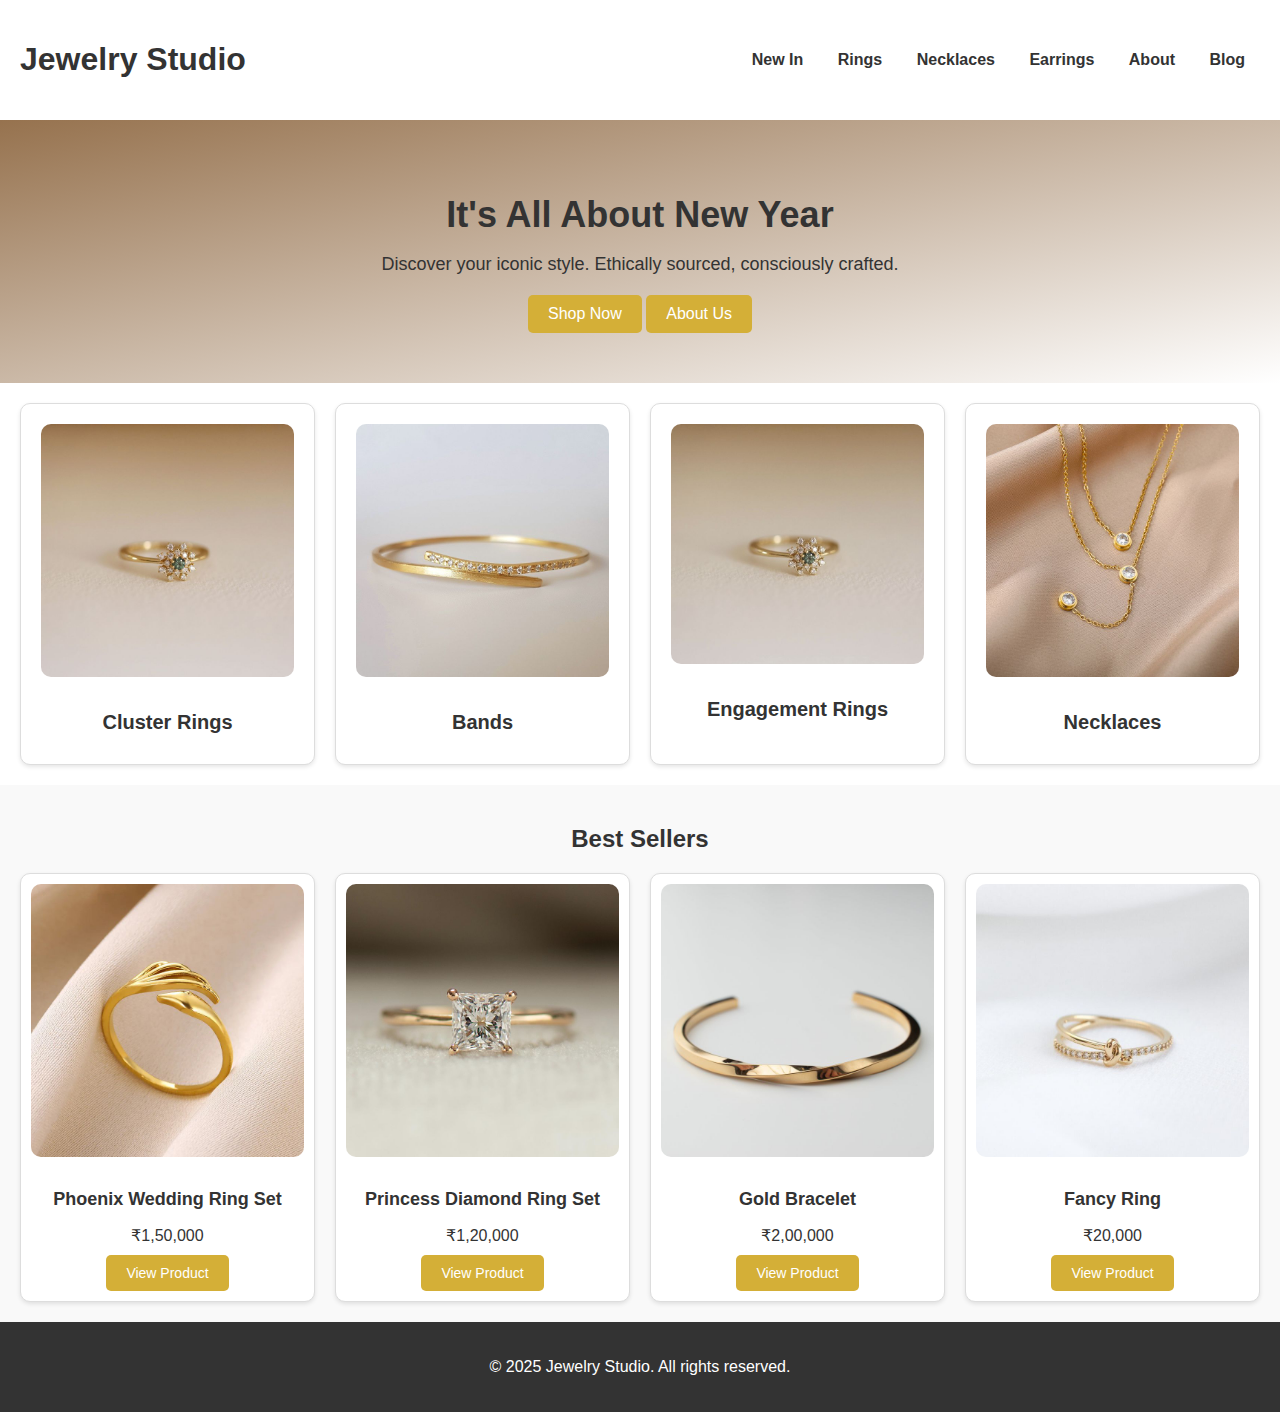
<file: index.htm>
<!DOCTYPE html>
<html lang="en">
<head>
    <meta charset="UTF-8">
    <meta name="viewport" content="width=device-width, initial-scale=1.0">
    <title>Jewelry Website</title>
    <link rel="stylesheet" href="jwellery.css">
</head>
<body>

<header>
    <h1>Jewelry Studio</h1>
    <nav>
        <a href="#">New In</a>
        <a href="#">Rings</a>
        <a href="#">Necklaces</a>
        <a href="#">Earrings</a>
        <a href="#">About</a>
        <a href="#">Blog</a>
    </nav>
</header>

<section class="hero">
    <h1>It's All About New Year</h1>
    <p>Discover your iconic style. Ethically sourced, consciously crafted.</p>
    <button>Shop Now</button>
    <button>About Us</button>
</section>

<section class="category-section">
    <div class="category-card">
        <img src="ring clustering.jpg" alt="Cluster Rings">
        <h3>Cluster Rings</h3>
    </div>
    <div class="category-card">
        <img src="band.jpg" alt="Bands">
        <h3>Bands</h3>
    </div>
    <div class="category-card">
        <img src="engagement rings.jpg" alt="Engagement Rings">
        <h3>Engagement Rings</h3>
    </div>
    <div class="category-card">
        <img src="neckless.jpg" alt="Necklaces">
        <h3>Necklaces</h3>
    </div>
</section>

<section class="best-sellers">
    <h2>Best Sellers</h2>
    <div class="product-grid">
        <div class="product-card">
            <img src="Phoenix Wedding Ring Set.jpg" alt="Phoenix Wedding Ring Set">
            <h3>Phoenix Wedding Ring Set</h3>
            <p>&#8377;1,50,000</p>
            <button>View Product</button>
        </div>
        <div class="product-card">
            <img src="Princess Diamond Ring Set.jpg" alt="Princess Diamond Ring Set">
            <h3>Princess Diamond Ring Set</h3>
            <p>&#8377;1,20,000</p>
            <button>View Product</button>
        </div>
        <div class="product-card">
            <img src="Gold Bracelet.jpg" alt="Gold Bracelet">
            <h3>Gold Bracelet</h3>
            <p>&#8377;2,00,000</p>
            <button>View Product</button>
        </div>
        <div class="product-card">
            <img src="Fancy Ring.jpg" alt="Fancy Ring">
            <h3>Fancy Ring</h3>
            <p>&#8377;20,000</p>
            <button>View Product</button>
        </div>
    </div>
</section>

<footer>
    <p>&copy; 2025 Jewelry Studio. All rights reserved.</p>
</footer>

</body>
</html>
</file>
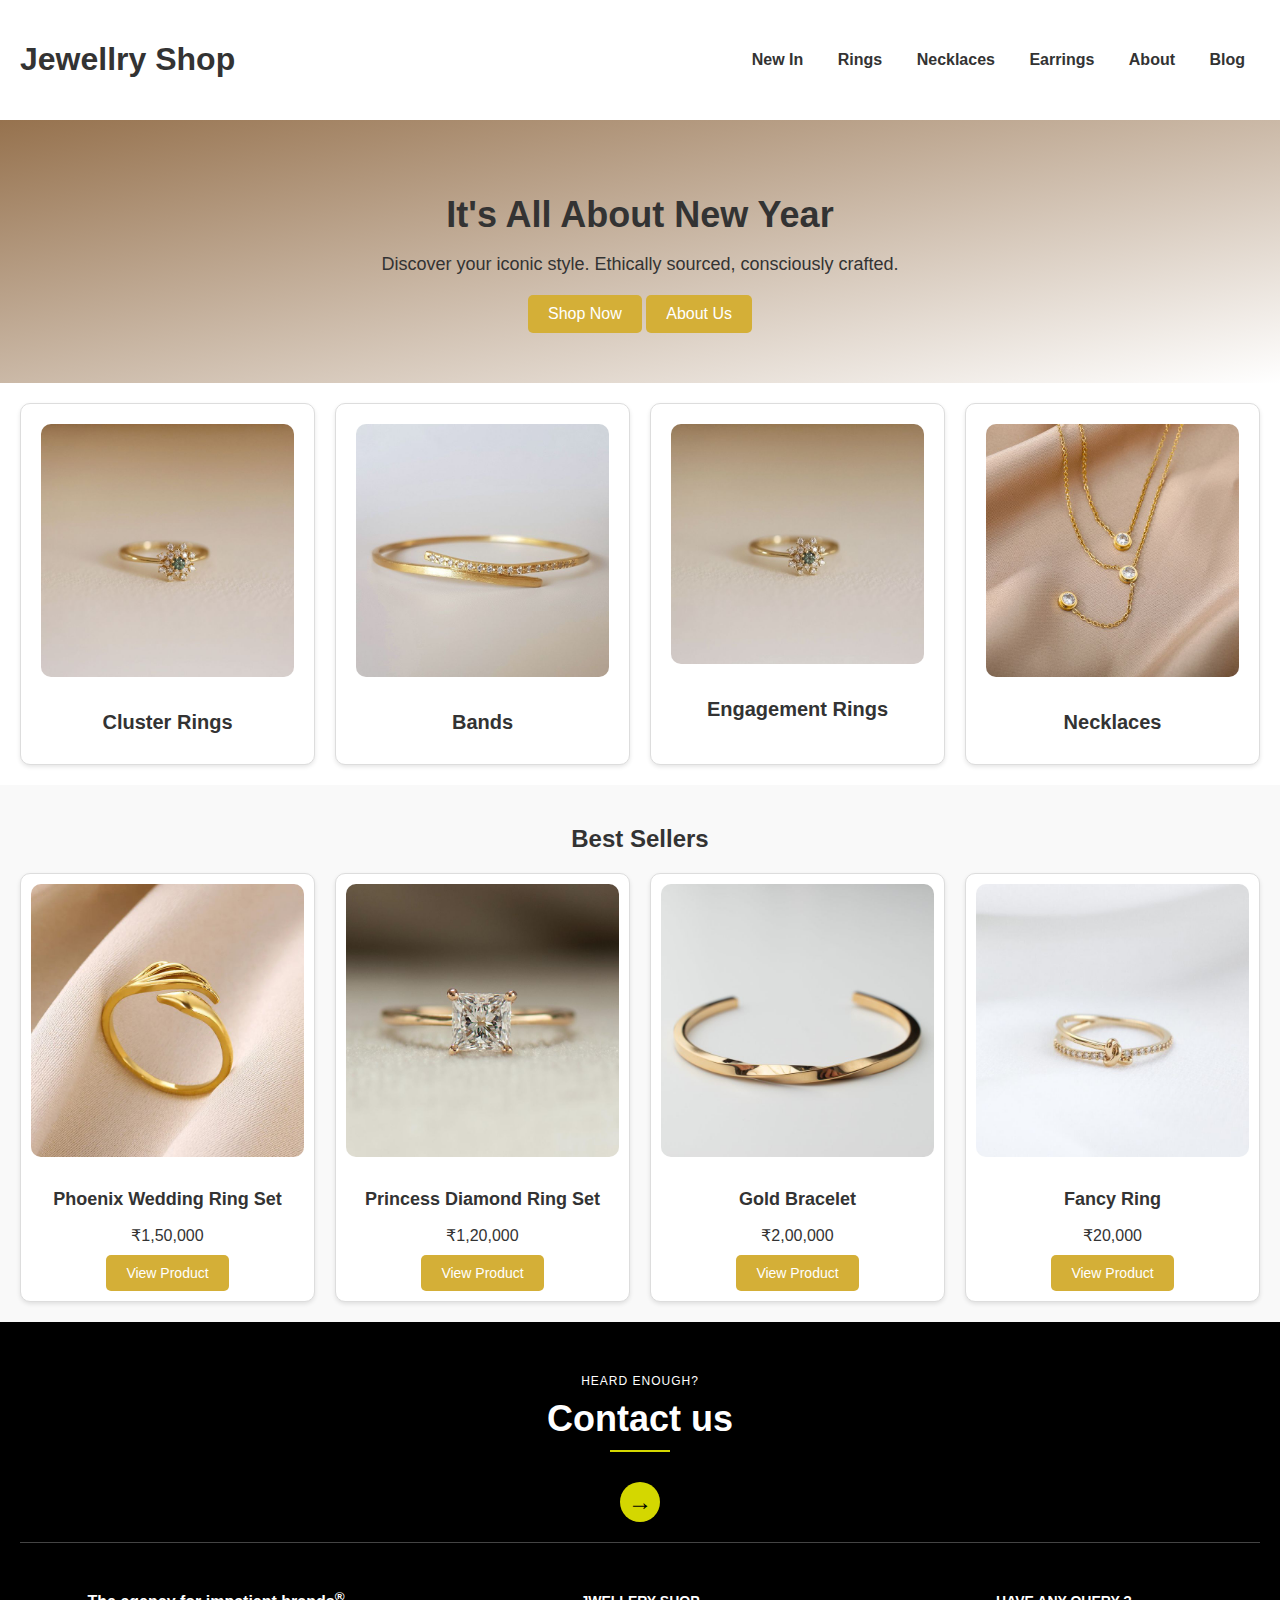
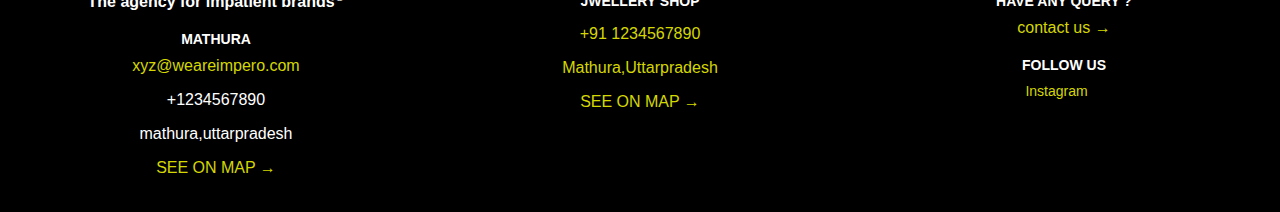
<file: index.html>
<!DOCTYPE html>
<html lang="en">
<head>
    <meta charset="UTF-8">
    <meta name="viewport" content="width=device-width, initial-scale=1.0">
    <title>Jewellry Website</title>
    <link rel="stylesheet" href="jwellery.css">
</head>
<body>

<header>
    <h1>Jewellry Shop</h1>
    <nav>
        <a href="#">New In</a>
        <a href="#">Rings</a>
        <a href="#">Necklaces</a>
        <a href="#">Earrings</a>
        <a href="#">About</a>
        <a href="#">Blog</a>
    </nav>
</header>

<section class="hero">
    <h1>It's All About New Year</h1>
    <p>Discover your iconic style. Ethically sourced, consciously crafted.</p>
    <button>Shop Now</button>
    <button>About Us</button>
</section>

<section class="category-section">
    <div class="category-card">
        <img src="ring clustering.jpg" alt="Cluster Rings">
        <h3>Cluster Rings</h3>
    </div>
    <div class="category-card">
        <img src="band.jpg" alt="Bands">
        <h3>Bands</h3>
    </div>
    <div class="category-card">
        <img src="engagement rings.jpg" alt="Engagement Rings">
        <h3>Engagement Rings</h3>
    </div>
    <div class="category-card">
        <img src="neckless.jpg" alt="Necklaces">
        <h3>Necklaces</h3>
    </div>
</section>

<section class="best-sellers">
    <h2>Best Sellers</h2>
    <div class="product-grid">
        <div class="product-card">
            <img src="Phoenix Wedding Ring Set.jpg" alt="Phoenix Wedding Ring Set">
            <h3>Phoenix Wedding Ring Set</h3>
            <p>&#8377;1,50,000</p>
            <button>View Product</button>
        </div>
        <div class="product-card">
            <img src="Princess Diamond Ring Set.jpg" alt="Princess Diamond Ring Set">
            <h3>Princess Diamond Ring Set</h3>
            <p>&#8377;1,20,000</p>
            <button>View Product</button>
        </div>
        <div class="product-card">
            <img src="Gold Bracelet.jpg" alt="Gold Bracelet">
            <h3>Gold Bracelet</h3>
            <p>&#8377;2,00,000</p>
            <button>View Product</button>
        </div>
        <div class="product-card">
            <img src="Fancy Ring.jpg" alt="Fancy Ring">
            <h3>Fancy Ring</h3>
            <p>&#8377;20,000</p>
            <button>View Product</button>
        </div>
    </div>
</section>

<footer class="footer">
    <div class="footer-top">
      <p class="footer-question">HEARD ENOUGH?</p>
      <h2>Contact us</h2>
      <a href="#" class="footer-arrow">&#8594;</a>
    </div>
    <div class="footer-bottom">
      <div class="footer-column">
        <p class="footer-title">The agency for impatient brands<sup>®</sup></p>
        <div>
          <h4>MATHURA</h4>
          <a href="xyz@weareimpero.com">xyz@weareimpero.com</a>
          <p>+1234567890</p>
          <p>mathura,uttarpradesh</p>
          <a href="#">SEE ON MAP &#8594;</a>
        </div>
      </div>
      <div class="footer-column">
        <h4>JWELLERY SHOP</h4>
        <a href="xyz@weareimpero.com"xyz@weareimpero.com</a>
        <p>+91 1234567890</p>
        <p>Mathura,Uttarpradesh</p>
        <a href="#">SEE ON MAP &#8594;</a>
      </div>
      <div class="footer-column">
        <h4>HAVE ANY QUERY ?</h4>
        <a href="#">contact us &#8594;</a>
        <h4>FOLLOW US</h4>
        <div class="footer-icons">
          
          <a href="#">Instagram</a>
          
        </div>
      </div>
    </div>
  </footer>


</body>
</html>
</file>
<file: jwellery.css>
/* General styles */
body {
    font-family: Arial, sans-serif;
    margin: 0;
    padding: 0;
    color: #333;
}
header {
    background-color: #fff;
    padding: 20px;
    display: flex;
    justify-content: space-between;
    align-items: center;
    box-shadow: 0 2px 4px rgba(0, 0, 0, 0.1);
}
header nav a {
    margin: 0 15px;
    text-decoration: none;
    color: #333;
    font-weight: bold;
}
header nav a:hover {
    color: #d4af37;
}

.hero {
    text-align: center;
    padding: 50px 20px;
    background-color: #f9f9f9;
    background-image: linear-gradient(to bottom right,#96724e,white);
}
.hero h1 {
    font-size: 36px;
    margin-bottom: 10px;
}
.hero p {
    font-size: 18px;
    margin-bottom: 20px;
}
.hero button {
    padding: 10px 20px;
    font-size: 16px;
    background-color: #d4af37;
    color: #fff;
    border: none;
    cursor: pointer;
    border-radius: 5px;
}
.hero button:hover {
    background-color: #b89a2f;
}

.category-section {
    display: flex;
    justify-content: center;
    flex-wrap: wrap;
    padding: 20px;
    gap: 20px;
}
.category-card {
    flex: 1 1 200px;
    text-align: center;
    padding: 20px;
    border: 1px solid #ddd;
    border-radius: 10px;
    background-color: #fff;
    box-shadow: 0 2px 4px rgba(0, 0, 0, 0.1);
}
.category-card img {
    width: 100%;
    height: auto;
    border-radius: 10px;
    margin-bottom: 10px;
}
.category-card h3 {
    font-size: 20px;
    margin-bottom: 10px;
}

.best-sellers {
    padding: 20px;
    background-color: #f9f9f9;
}
.best-sellers h2 {
    text-align: center;
    margin-bottom: 20px;
}
.product-grid {
    display: flex;
    flex-wrap: wrap;
    gap: 20px;
    justify-content: center;
}
.product-card {
    border: 1px solid #ddd;
    border-radius: 10px;
    background-color: #fff;
    padding: 10px;
    flex: 1 1 200px;
    text-align: center;
    box-shadow: 0 2px 4px rgba(0, 0, 0, 0.1);
}
.product-card img {
    width: 100%;
    height: auto;
    border-radius: 10px;
    margin-bottom: 10px;
}
.product-card h3 {
    font-size: 18px;
    margin-bottom: 10px;
}
.product-card p {
    font-size: 16px;
    margin-bottom: 10px;
}
.product-card button {
    padding: 10px 20px;
    font-size: 14px;
    background-color: #d4af37;
    color: #fff;
    border: none;
    cursor: pointer;
    border-radius: 5px;
}
.product-card button:hover {
    background-color: #b89a2f;
}

footer {
    background-color: #333;
    color: #fff;
    padding: 20px;
    text-align: center;
}
.footer {
    background-color: #000;
    color: #fff;
    padding: 20px;
  }

  .footer-question{
    font-size: medium;
    font-family: 'Segoe UI', Tahoma, Geneva, Verdana, sans-serif;
  }
  
  .footer-top {
    text-align: center;
    padding: 20px 0;
  }
  
  .footer-question {
    font-size: 12px;
    text-transform: uppercase;
    letter-spacing: 1px;
    margin-bottom: 10px;
  }
  
  .footer h2 {
    font-size: 36px;
    margin: 10px 0;
    position: relative;
  }
  
  .footer h2::after {
    content: "";
    display: block;
    width: 60px;
    height: 2px;
    background: #d4d700;
    margin: 10px auto;
  }
  
  .footer-arrow {
    display: inline-block;
    font-size: 24px;
    background-color: #d4d700;
    color: #000;
    border-radius: 50%;
    width: 40px;
    height: 40px;
    line-height: 40px;
    text-align: center;
    text-decoration: none;
    margin-top: 20px;
  }
  
  .footer-bottom {
    display: flex;
    justify-content: space-between;
    flex-wrap: wrap;
    padding-top: 20px;
    border-top: 1px solid #444;
  }
  
  .footer-column {
    width: 30%;
    margin: 10px;
  }
  
  .footer-title {
    font-weight: bold;
    margin-bottom: 20px;
  }
  
  .footer-column h4 {
    font-size: 14px;
    text-transform: uppercase;
    margin: 20px 0 10px;
  }
  
  .footer-column a {
    color: #d4d700;
    text-decoration: none;
    display: block;
    margin: 5px 0;
  }
  
  .footer-column a:hover {
    text-decoration: underline;
  }
  
  .footer-icons a {
    margin-right: 15px;
    font-size: 14px;
  }
</file>
